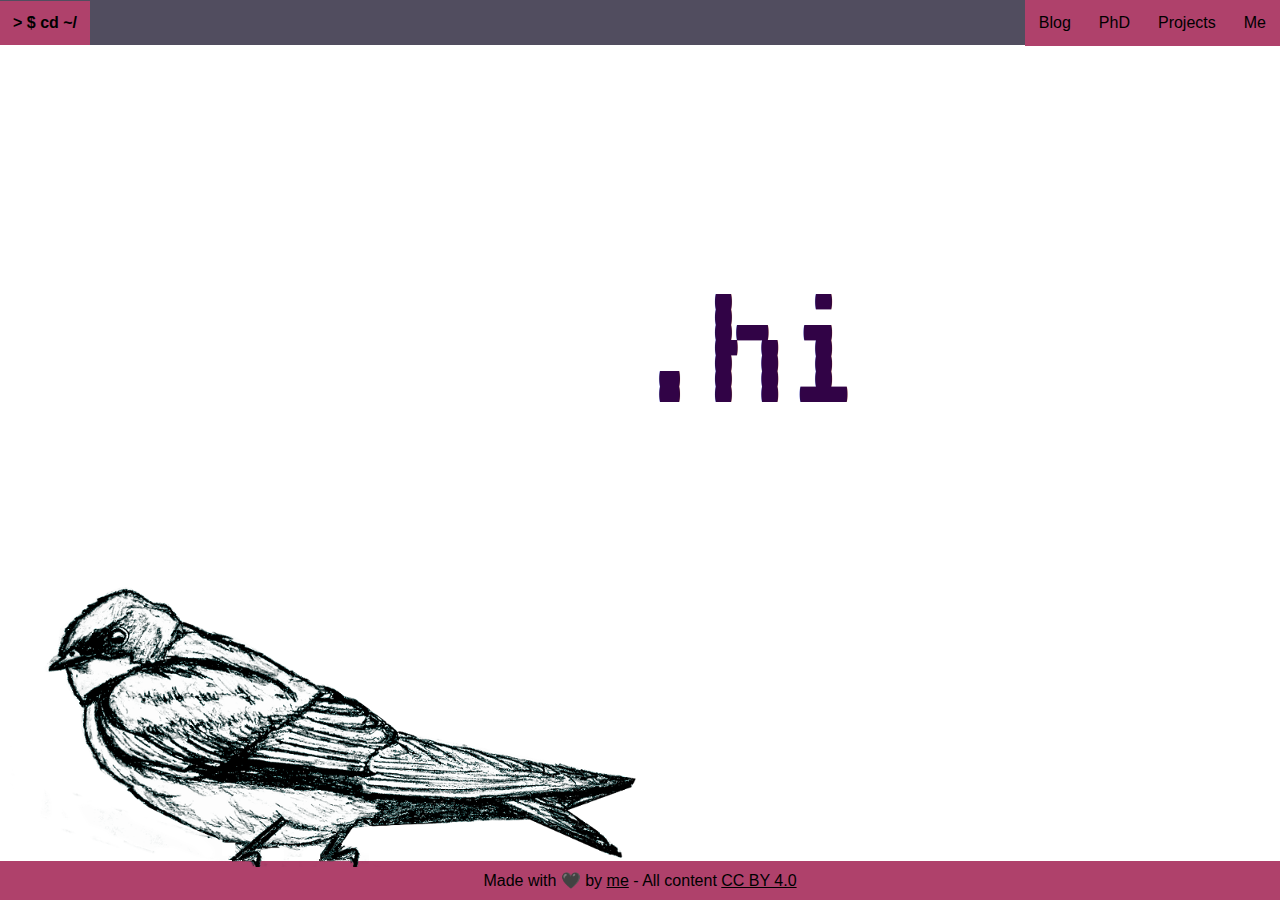
<file: index.html>
<!DOCTYPE html>
<html lang="en" dir="ltr">
  <head>
    <meta charset="utf-8">
    <meta name="viewport" content="width=device-width, initial-scale=1">
    <link rel="stylesheet" href="style.css">
    <link rel="stylesheet" href="https://cdnjs.cloudflare.com/ajax/libs/font-awesome/4.7.0/css/font-awesome.min.css">
    <title>Julieta Arancio | Researcher, advocate, mentor</title>
  </head>
  <body class="wrapper">
    <header>
      <nav class="navbar">
        <span class="navbar-toggle" id="js-navbar-toggle">
                <span id="burger">☰</span>
        </span>
        <a href="/" class="logo">> $ cd ~/</a>
        <ul class="main-nav" id="js-menu">
          <li>
            <a href="https://blog.aranc.io" class="nav-links">Blog</a>
          </li>
          <li>
            <a href="https://thessaly.github.io/phd" class="nav-links">PhD</a>
          </li>
          <li>
            <a href="/projects" class="nav-links">Projects</a>
          </li>
          <li>
            <a href="/me" class="nav-links">Me</a>
          </li>
        </ul>
      </nav>
    </header>
    <main>
      <div class="hi">
        <a href="/me"><img src="hi.png" id="hi-peq" alt=""></a>
      </div>
      <div class="pajarito">
        <img src="pajaritoc.png" alt="">
      </div>
    </main>
    <footer>
      <span>Made with 🖤 by <a href="https://keybase.io/saynomore">me</a> - All content <a href="https://creativecommons.org/licenses/by/4.0/">CC BY 4.0</a>
      <a href="https://twitter.com/cassandreces" id="tw"><img src="../imgs/tw.png" height="15px" width="16px"></a>
        <a href="https://github.com/thessaly" id="gh"><img src="../imgs/gh.png" height="15px" width="16px"></a></span>
    </footer>
  <script src="script.js"></script>
</body>
</html>
</file>
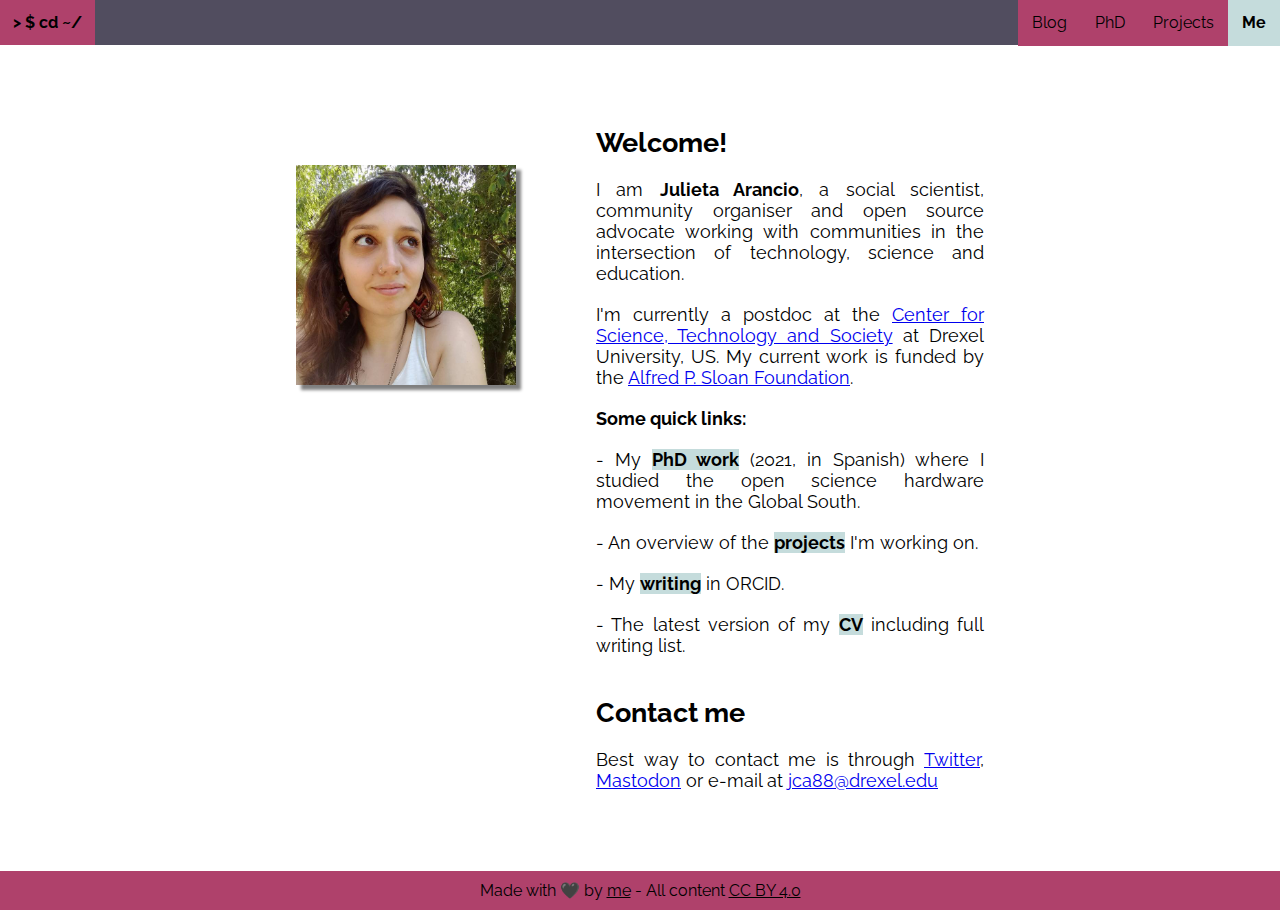
<file: me/index.html>
<!DOCTYPE html>
<html lang="en" dir="ltr">
  <head>
    <meta charset="utf-8">
    <meta name="viewport" content="width=device-width, initial-scale=1">
    <link rel="stylesheet" href="../style.css">
    <link rel="stylesheet" href="https://cdnjs.cloudflare.com/ajax/libs/font-awesome/4.7.0/css/font-awesome.min.css">
     <style>
        @import url('https://fonts.googleapis.com/css2?family=Raleway:wght@500&display=swap');
    </style> 
    <title>Julieta Arancio | About me</title>
  </head>
  <body class="wrapper">
    <header>
      <nav class="navbar">
        <span class="navbar-toggle" id="js-navbar-toggle">
          <span id="burger">☰</span>
        </span>
        <a href="../" class="logo">> $ cd ~/</a>
        
        <ul class="main-nav" id="js-menu">
          <li>
            <a href="https://blog.aranc.io" class="nav-links">Blog</a>
          </li>
          <li>
            <a href="https://thessaly.github.io/phd" class="nav-links">PhD</a>
          </li>
          <li>
            <a href="../projects" class="nav-links">Projects</a>
          </li>
          <li>
            <span href="#" class="nav-links" style="background-color: #c5dcdc; color:black; font-weight:bold;">Me</span>
          </li>
        </ul>
      </nav>
    </header>
    <main class="aboutme">
        <div style="padding-top:5%;">
          <img src="yo3.jpg"  class="foto">
        </div>
        <div class="about">
          <h2>Welcome!</h2><br>
          <p>I am <span style="font-weight: bold;">Julieta Arancio</span>, a social scientist, community organiser and open source advocate working with communities in the intersection of technology, science and education. 
</p>
          <p>I'm currently a postdoc at the <a href="https://drexel.edu/coas/academics/departments-centers/science-technology-society/">Center for Science, Technology and Society</a> at Drexel University, US. My current work is funded by the <a href="https://sloan.org/">Alfred P. Sloan Foundation</a>.</p>
          <p style="font-weight: bold;">Some quick links:</p>
          <p>- My <a href="https://github.com/thessaly/phd" style="text-decoration: none; background-color: #c5dcdc; font-weight:bold; color:black;">PhD work</a> (2021, in Spanish) where I studied the open science hardware movement in the Global South.</p>
          <p>- An overview of the <a href="https://julieta.aranc.io/projects" style="text-decoration: none; background-color: #c5dcdc; font-weight:bold; color:black;">projects</a> I'm working on.</p>
          <p>- My <a href="https://orcid.org/0000-0002-8624-4182" style="text-decoration: none; background-color: #c5dcdc; font-weight:bold; color:black;">writing</a> in ORCID.</p>
          <p>- The latest version of my <a href="https://thessaly.github.io/curriculum/" style="text-decoration: none; background-color: #c5dcdc; font-weight:bold; color:black;">CV</a> including full writing list.</p>
                 
          <br>
          <h2>Contact me</h2><br>
          <p>Best way to contact me is through <a href="https://twitter.com/cassandreces">Twitter</a>, <a href="https://scholar.social/@cassandreces">Mastodon</a> or e-mail at <a href="mailto:jca88@drexel.edu">jca88@drexel.edu</a></p>
        </div>
    </main>
    <footer>
      <span>Made with 🖤 by <a href="https://keybase.io/saynomore">me</a> - All content <a href="https://creativecommons.org/licenses/by/4.0/">CC BY 4.0</a>
      <a href="https://twitter.com/cassandreces" id="tw"><img src="../imgs/tw.png" height="15px" width="16px"></a>
        <a href="https://github.com/thessaly" id="gh"><img src="../imgs/gh.png" height="15px" width="16px"></a></span>
    </footer>
  <script src="../script.js"></script>
</body>
</html>
</file>
<file: style.css>
* {
  box-sizing: border-box;
  padding: 0;
  margin: 0;
}

body {
  font-family: 'Raleway', sans-serif;
  font-size: 18px;
}


.navbar {
  font-size: 16px;
  background-color: #514d5f;
}

.main-nav {
  list-style-type: none;
  display: none;
  border-bottom: 2px solid #CCFFCC;

}


.nav-links,
.logo {
  text-decoration: none;
  color: black;
}

.main-nav li {
  text-align: center;
  padding: 15px 16px;
}

.logo {
  display: inline-block;
  font-size: 14px;
  margin: 0;
  padding: 16px;
  background-color: #af416b;
  font-weight: bold;
}

.social {
  display: inline-block;
  font-size: 18px;
  padding: 13px 15px;
}

.navbar-toggle {
  position: absolute;
  top: 4px;
  right: 20px;
  cursor: pointer;
  color: black;
  font-size: 24px;
}

.wrapper {
    margin: 0;
    height: 100vh;
    display: flex;

    /* Direction of the items, can be row or column */
    flex-direction: column;
}
header {
    height: 30px;
    background-color: pink;
    margin-bottom: 40px;
    diplay: flex;
}

nav {
     position: relative;
       z-index: 1;
}

footer {
  background-color: #af416b;
  margin-top: 50px;
  font-size: 16px;
  text-align: center;
  color: black;
  padding: 10px 16px;
}

footer span {
  padding: 5px;
}

.active {
  display: block;
  font-weight: bold;
}


main {
    flex: 1;

}

.p1
  {
  padding: 40px;
  text-align: center;
  }


.t1
    {
    padding: 40px;
    text-align: center;
    box-shadow: 0 4px 8px 0 rgba(0, 0, 0, 0.2), 0 6px 20px 0 rgba(0, 0, 0, 0.19);
    }

.thumbnails {
  height: 80px;
  margin: 20px;
q}

.about {
  padding: 40px;
  padding-top: 0px;
}

.about p {
  padding-bottom: 20px;
}
.communities {
  text-align: center;

}
.subtitle {
text-align: center;
margin-top: 20px;
margin-bottom: 20px;
font-size: 18px;
}

.subtitle span {
  background-color:  #c5dcdc;

}

/* tablets */
@media screen and (min-width: 600px)
{

  .pajarito {
    position: absolute;
    bottom:  31px;
    left: 10px;
  }

  .pajarito img {
    max-width: 600px;
  }
  .hi {
    position: fixed;
    left: 50%;
    top: 30%;
    max-height: 80%;
  }

  main {
    display: flex;
    flex-direction: column;
    align-items: center;

  }
  .projects {
    display: flex;
    flex-direction: row;
    max-width: 750px;
    margin: auto;
    flex:2;
    flex-wrap: wrap;
  }
  .p1 {
    flex: 0.5;

  }
  .communities {
    display: flex;
    flex-direction: row;
    max-width: 800px;
    margin: auto;
    flex:1;
  }


  .navbar {
    display: flex;
    justify-content: space-between;
    padding-bottom: 0;
    height: 45px;
    align-items: center;
  }

  .main-nav {
    display: flex;
    flex-direction: row;
    justify-content: flex-end;
    border-bottom: 0px;

  }

  .main-nav li {
    margin: 0;
    padding: 0;
  }



  .nav-links {
    display: block;
    padding: 14px ;
    background: #af416b;
margin-right: 20px;
      
}

  .logo {
    margin-top: 0;
    font-size: 16px;
    display: block;
    padding: 13px ;
  }

  .navbar-toggle {
    display: none;
  }

  .foto {
    max-width: 300px;
    max-height: 300px;
    align-self: flex-start;
  }
  .aboutme {
    align-items: flex-start;
  }
}

/* smartphones */
@media screen and (max-width: 600px)
{

  .pajarito {
    position: absolute;
    bottom: 33px;
  }

  .pajarito img{
    max-width: 360px;

  }
  .hi {
    position: absolute;
    left:30%;
    top:25%;
    z-index: auto;
  }

  #hi-peq {
    max-width: 70%;
  }
}

/* landscape phones */
@media screen and (max-width: 600px) and (orientation:landscape) {
  .hi {
    left:60%;
  }
}

/* desktop */
@media screen and (min-width: 800px) {

  .pajarito {
    position: fixed;
    bottom: 28px;
    left: 10px;
  }

  .pajarito img {
    max-width: 800px;
  }

  .hi {
    position: absolute;
    left: 50%;
    bottom: 50%;
  }

    .aboutme {
      display: flex;
      flex-direction: row;
      text-align: justify;
      max-width: 60%;
      margin: auto;
      padding-top: 2.1%;
      align-items: start;
    }

    .foto {
      max-height: 300px;
      max-width: 300px;
      margin: 40px;
    }

    .about {
      flex: 2;
      padding: 40px;
      text-align: justify;

    }

    main {
      display: flex;
      flex-direction: column;
      align-items: center;

    }
    .projects {
      display: flex;
      flex-direction: row;
      max-width: 80%;
      margin: auto;
      flex:1;
      align-items: baseline;
      flex-wrap: nowrap;
    }
    .p1 {
      flex: 2 250px;
    }
    .subtitle {
      margin-top: 10px;
    }

    .communities {
      display: flex;
      flex-direction: row;
      max-width: 800px;
      margin: auto;
    }

    .t1 {
      padding: 20px;
    }
    .navbar {
      display: flex;
      justify-content: space-between;
      padding-bottom: 0;
      height: 45px;
      align-items: center;
    }

    .main-nav {
      display: flex;
      flex-direction: row;
      justify-content: flex-end;
      border-bottom: 0px;

    }

    .main-nav li {
      margin-right: 0;
      padding: 0;
    }

    .nav-links {
      margin: 0;
      display: block;
      padding: 14px ;
    }

    .logo {
      margin-top: 0;
      font-size: 16px;
      display: block;
      padding: 13px ;
    }

    .navbar-toggle {
      display: none;
    }

    .thumbnails {
      height: 60px;
      
    }

    footer {
      margin-top: 20px;
    }

    header {
      margin-bottom: 30px;
    }
}


#tw {
  margin: 0;
  display: block;
  padding: 16px ;
  font-weight: bold;
  position: absolute;
  left: 123px;
  top: 0;
}

#gh {
  margin: 0;
  display: block;
  padding: 16px ;
  font-weight: bold;
  position: absolute;
  left: 172px;
  top: 0;
}

footer a {
  color: black;
}

.nav-links:hover {
color: white;
background-color: #BD0048;
}

.nav-links:active {
background-color: #bbe6d6;
}


.foto {
box-shadow: 5px 5px 3px grey;
padding: 0px;
max-width: 220px;
max-height: 220px;
margin: 40px;
}

#burger {
  font-size:30px;
}
</file>
